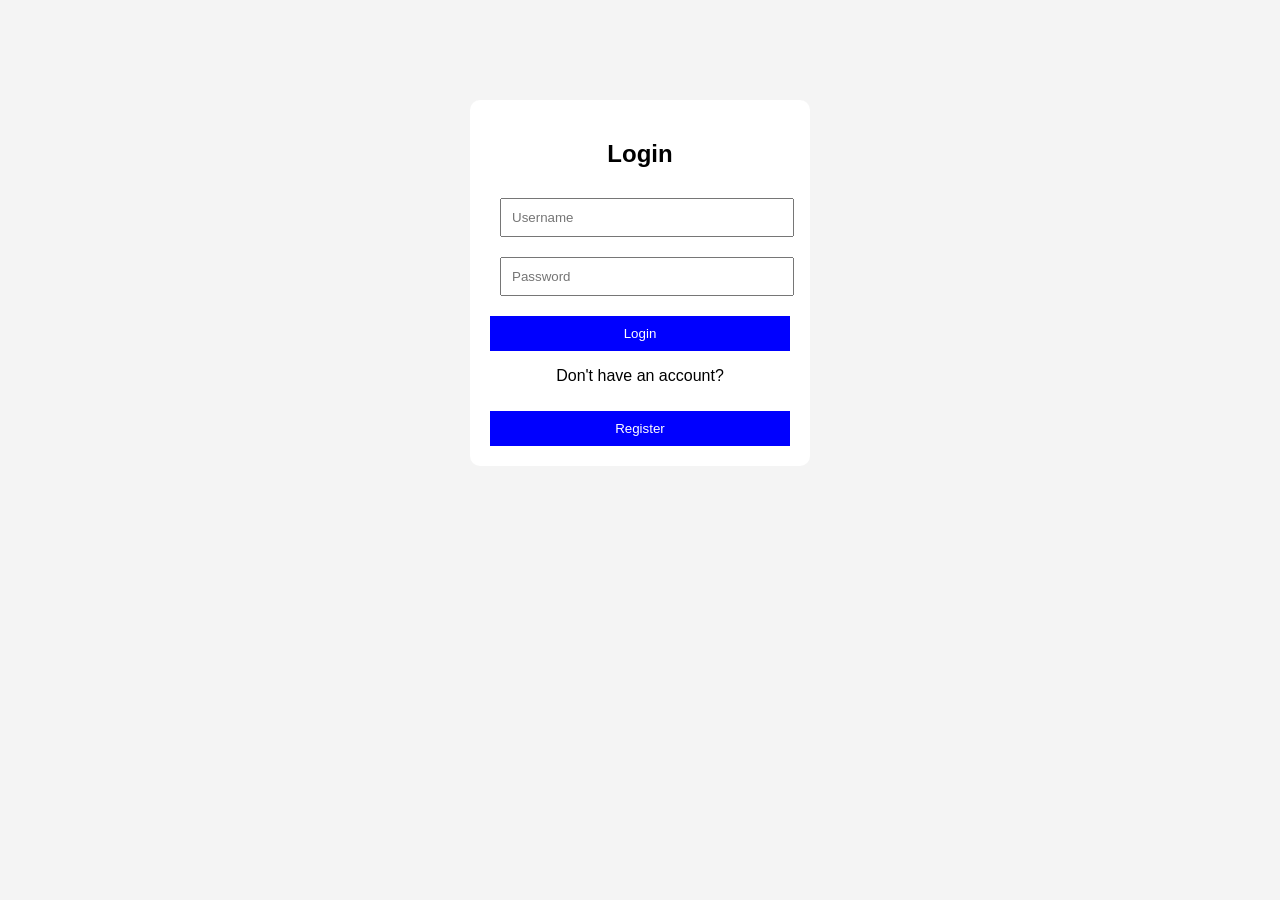
<file: index.html>
<!DOCTYPE html>
<html>
<head>
    <title>Login Page</title>
    <link rel="stylesheet" href="style.css">
</head>
<body>

<div class="container">
    <h2>Login</h2>

    <input type="text" id="username" placeholder="Username">
    <input type="password" id="password" placeholder="Password">

    <button onclick="login()">Login</button>

    <p>Don't have an account?</p>
    <button onclick="goToRegister()">Register</button>
</div>

<script src="script.js"></script>
</body>
</html>
</file>
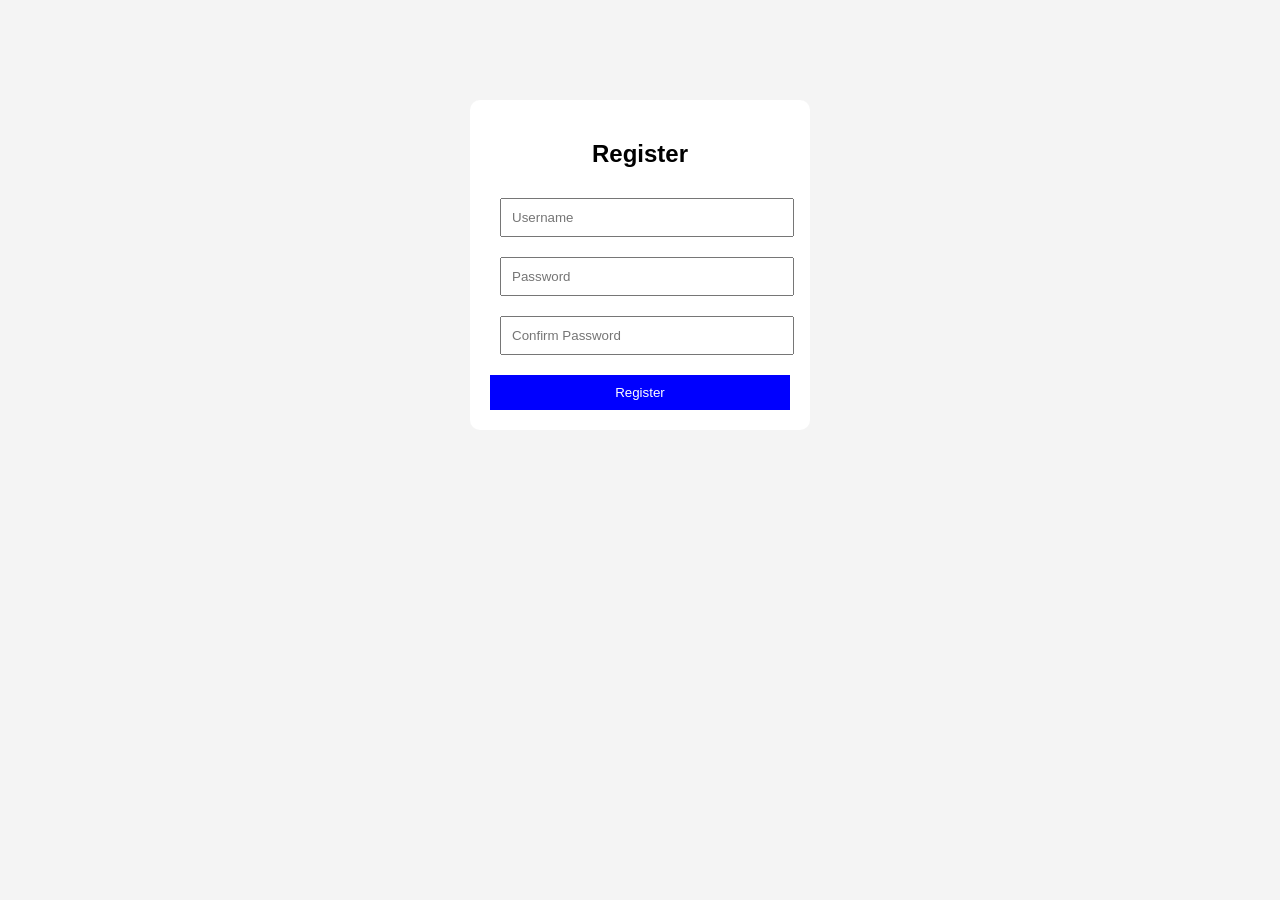
<file: register.html>
<!DOCTYPE html>
<html>
<head>
    <title>Register</title>
    <link rel="stylesheet" href="style.css">
</head>
<body>

<div class="container">
    <h2>Register</h2>

    <input type="text" placeholder="Username">
    <input type="password" placeholder="Password">
    <input type="password" placeholder="Confirm Password">

    <button onclick="register()">Register</button>
</div>

<script>
function register() {
    alert("Registered Successfully (Demo)");
}
</script>

</body>
</html>
</file>
<file: style.css>
body {
    font-family: Arial;
    background-color: #f4f4f4;
}

.container {
    width: 300px;
    margin: 100px auto;
    padding: 20px;
    background: white;
    text-align: center;
    border-radius: 10px;
}

input {
    width: 90%;
    padding: 10px;
    margin: 10px;
}

button {
    padding: 10px;
    width: 100%;
    margin-top: 10px;
    background: blue;
    color: white;
    border: none;
    cursor: pointer;
}

button:hover {
    background: darkblue;
}
</file>
